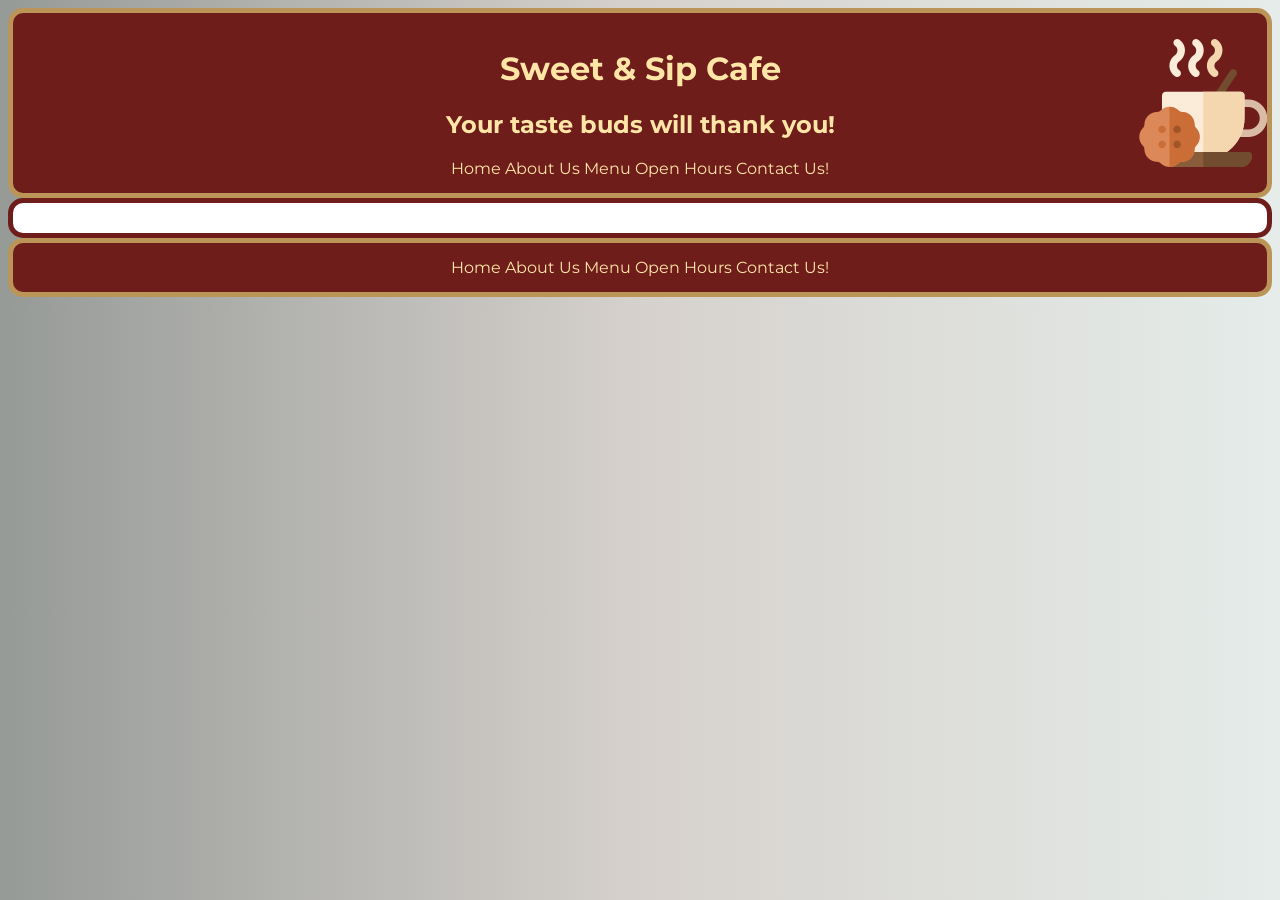
<file: docs/aboutus.html>
<!DOCTYPE html>
<html lang="en">

<head>
    <meta charset="UTF-8">
    <meta name="viewport" content="width=device-width, initial-scale=1.0">
    <link rel="stylesheet" type="text/css" href="styles/stylesheet.css">
    <title>Sweet & Sip</title>
    <link rel="preconnect" href="https://fonts.googleapis.com">
    <link rel="preconnect" href="https://fonts.gstatic.com" crossorigin>
    <link href="https://fonts.googleapis.com/css2?family=Montserrat:ital,wght@0,100..900;1,100..900&display=swap"
        rel="stylesheet">
    <link rel="icon" href="images/001-coffee.png" type="image/x-icon">
</head>

<body>
    <div class="site-banner"    >
        <header>
            <h1>Sweet & Sip Cafe</h1>
        </header>
        <section>
            <h2>Your taste buds will thank you!</h2>
            <nav>
                <a href="index.html">Home</a>
                <a href="aboutus.html">About Us</a>
                <a href="menu.html">Menu</a>
                <a href="openhours.html">Open Hours</a>
                <a href="contactus.html">Contact Us!</a>
            </nav>
        </section>
    </div>
    <main>

    </main>




<footer>
    <nav>
        <a href="index.html">Home</a>
        <a href="aboutus.html">About Us</a>
        <a href="menu.html">Menu</a>
        <a href="openhours.html">Open Hours</a>
        <a href="contactus.html">Contact Us!</a>
    </nav>
</footer>
</body>
</html>
</file>
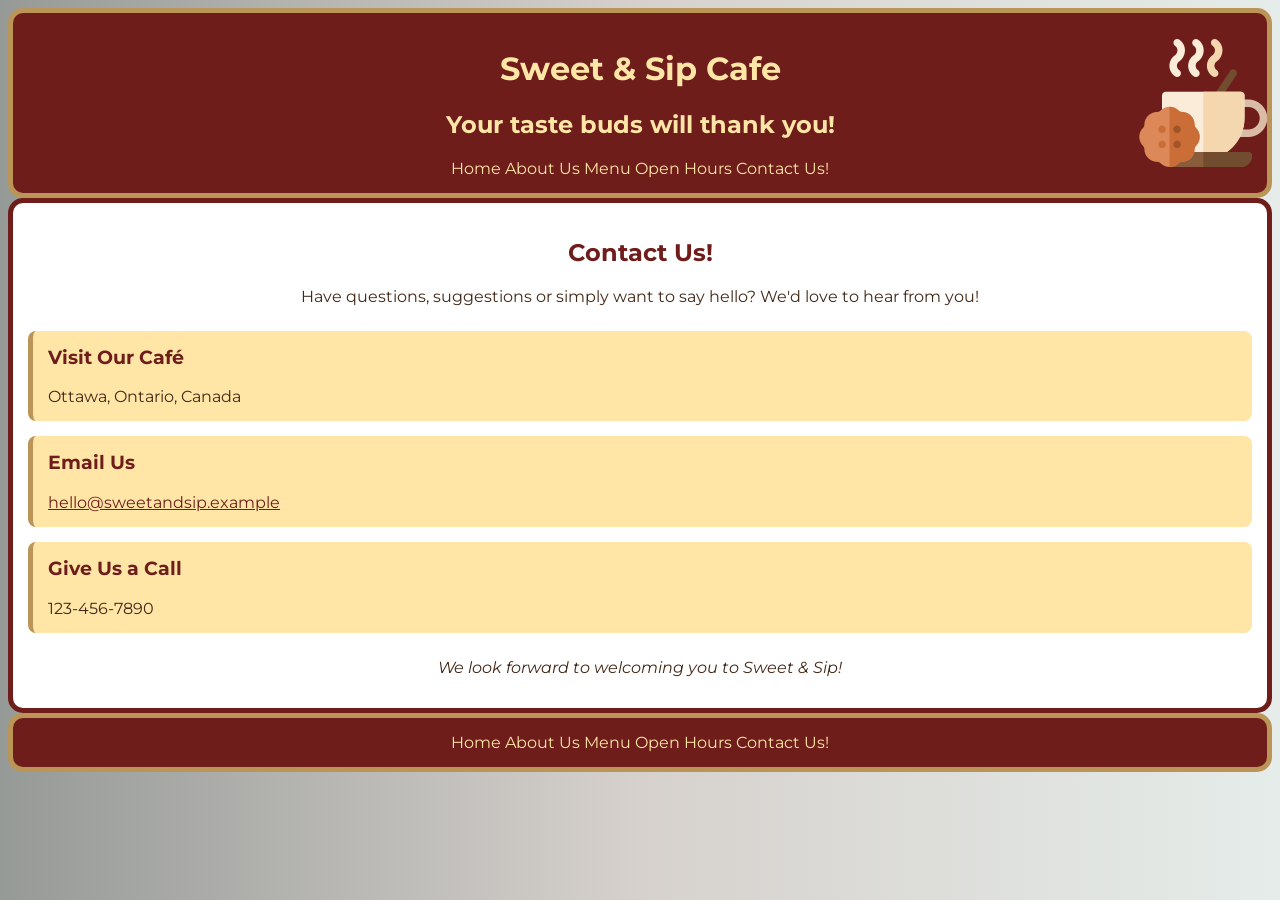
<file: docs/contactus.html>
<!DOCTYPE html>
<html lang="en">

<head>
    <meta charset="UTF-8">
    <meta name="viewport" content="width=device-width, initial-scale=1.0">
    <link rel="stylesheet" type="text/css" href="styles/stylesheet.css">
    <title>Sweet & Sip</title>
    <link rel="preconnect" href="https://fonts.googleapis.com">
    <link rel="preconnect" href="https://fonts.gstatic.com" crossorigin>
    <link href="https://fonts.googleapis.com/css2?family=Montserrat:ital,wght@0,100..900;1,100..900&display=swap"
        rel="stylesheet">
    <link rel="icon" href="images/001-coffee.png" type="image/x-icon">
</head>

<body>
    <div class="site-banner">
        <header>
            <h1>Sweet & Sip Cafe</h1>
        </header>
        <section>
            <h2>Your taste buds will thank you!</h2>
            <nav>
                <a href="index.html">Home</a>
                <a href="aboutus.html">About Us</a>
                <a href="menu.html">Menu</a>
                <a href="openhours.html">Open Hours</a>
                <a href="contactus.html">Contact Us!</a>
            </nav>
        </section>
    </div>
    <main>
        <section class="contact">
            <h2>Contact Us!</h2>
            <p>
                Have questions, suggestions or simply
                want to say hello? We'd love to hear 
                from you!
            </p>
        </section>
        <section class="contact-info">
            <h3>Visit Our Café</h3>
            <p>Ottawa, Ontario, Canada</p>
        </section>
        <section class="contact-info">
            <h3>Email Us</h3>
            <p>
                <a href="mailto:hello@sweetandsip.example">
                    hello@sweetandsip.example
                </a>
            </p>
        </section>
        <section class="contact-info">
        <h3>Give Us a Call</h3>
        <p>
            <a href="123-456-7890"></a>123-456-7890</p>
    </section>

    <section class="contact-message">
        <p>
            We look forward to welcoming you
            to Sweet &amp; Sip!
        </p>
    </section>
    </main>




<footer>
    <nav>
        <a href="index.html">Home</a>
        <a href="aboutus.html">About Us</a>
        <a href="menu.html">Menu</a>
        <a href="openhours.html">Open Hours</a>
        <a href="contactus.html">Contact Us!</a>
    </nav>
</footer>
</body>
</html>
</file>
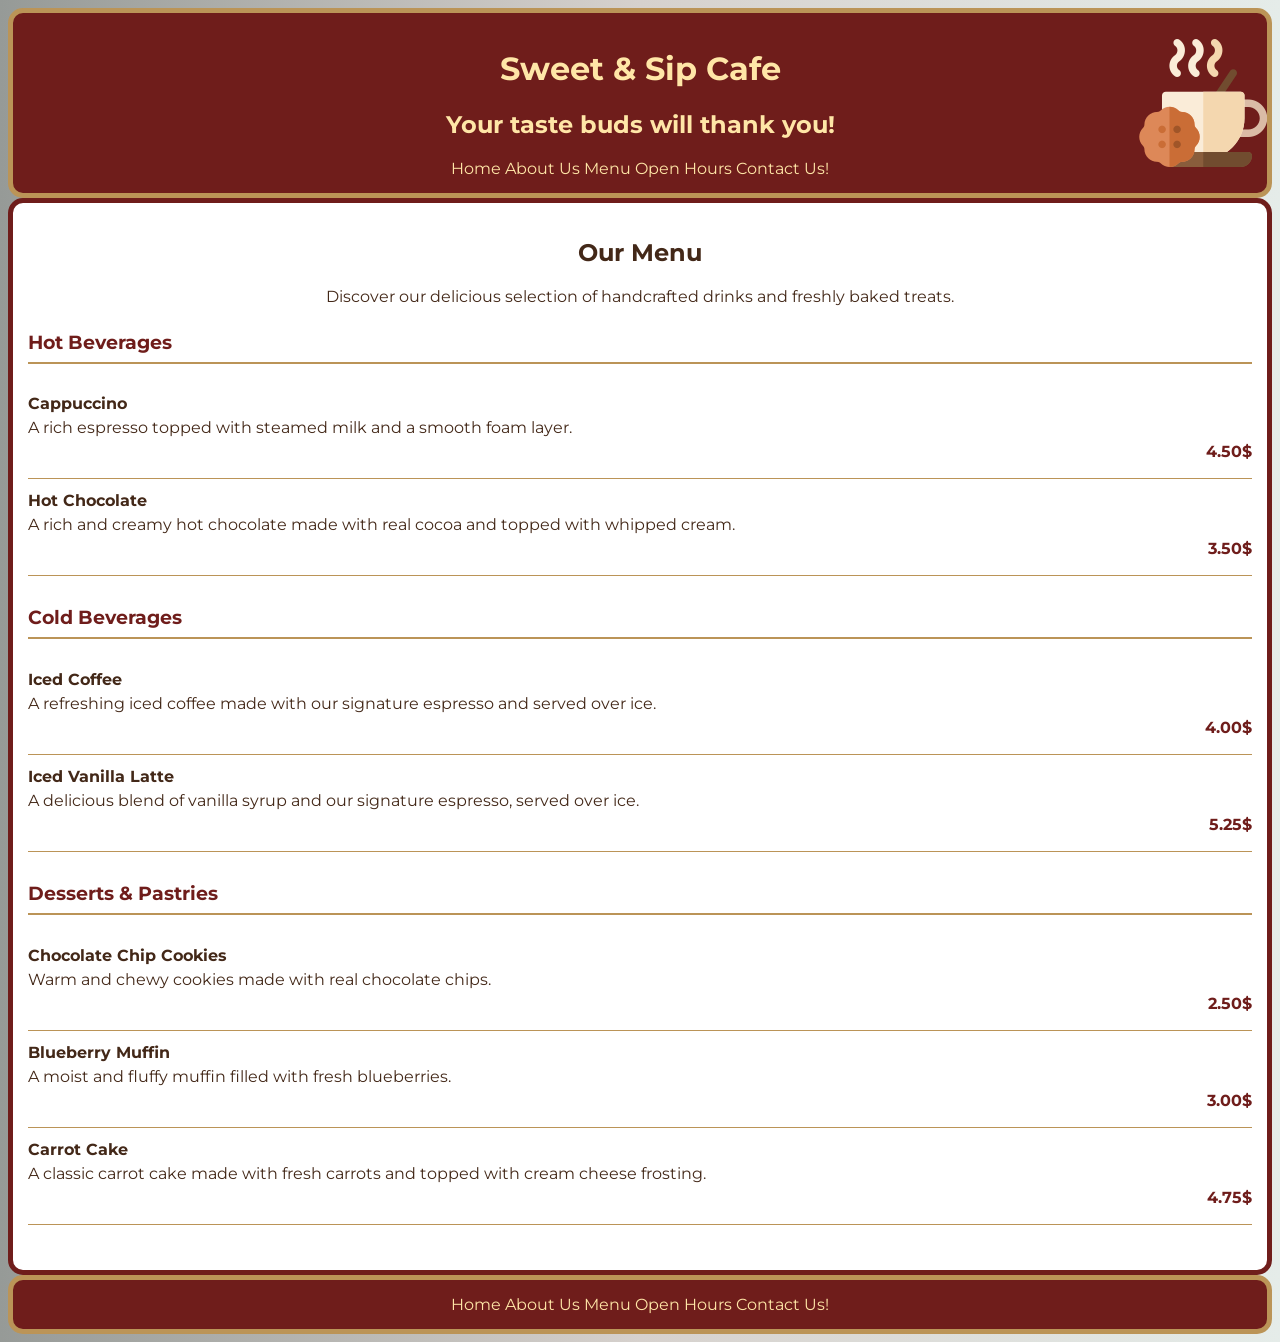
<file: docs/menu.html>
<!DOCTYPE html>
<html lang="en">

<head>
    <meta charset="UTF-8">
    <meta name="viewport" content="width=device-width, initial-scale=1.0">
    <link rel="stylesheet" type="text/css" href="styles/stylesheet.css">
    <title>Sweet & Sip</title>
    <link rel="preconnect" href="https://fonts.googleapis.com">
    <link rel="preconnect" href="https://fonts.gstatic.com" crossorigin>
    <link href="https://fonts.googleapis.com/css2?family=Montserrat:ital,wght@0,100..900;1,100..900&display=swap"
        rel="stylesheet">
    <link rel="icon" href="images/001-coffee.png" type="image/x-icon">
</head>

<body>
    <div class="site-banner">
        <header>
            <h1>Sweet & Sip Cafe</h1>
        </header>
        <section>
            <h2>Your taste buds will thank you!</h2>
            <nav>
                <a href="index.html">Home</a>
                <a href="aboutus.html">About Us</a>
                <a href="menu.html">Menu</a>
                <a href="openhours.html">Open Hours</a>
                <a href="contactus.html">Contact Us!</a>
            </nav>
        </section>
    </div>
    <main>
        <section class="menu">
            <h2>Our Menu</h2>
            <p>
                Discover our delicious selection of handcrafted drinks and freshly baked treats.
            </p>
        </section>
        <section class="menu-category">
            <h3>Hot Beverages</h3>

            <article class="menu-item">
                <div class="menu-item-header">
                    <h4>Cappuccino</h4>
                </div>
                <p>A rich espresso topped with steamed milk and a smooth foam layer.</p>
                <p class="price">4.50$</p>
            </article>
            <article class="menu-item">
                <div class="menu-item-header">
                    <h4>Hot Chocolate</h4>
                </div>
                <p>A rich and creamy hot chocolate made with real cocoa and topped with whipped cream.</p>
                <p class="price">3.50$</p>
            </article>
        </section>
        <section class="menu-category">
            <h3>Cold Beverages</h3>

            <article class="menu-item">
                <div class="menu-item-header">
                    <h4>Iced Coffee</h4>
                </div>
                <p>A refreshing iced coffee made with our signature espresso and served over ice.</p>
                <p class="price">4.00$</p>
            </article>
            <article class="menu-item">
                <div class="menu-item-header">
                    <h4>Iced Vanilla Latte</h4>
                </div>
                <p>A delicious blend of vanilla syrup and our signature espresso, served over ice.</p>
                <p class="price">5.25$</p>
            </article>
        </section>
        <section class="menu-category">
            <h3>Desserts &amp; Pastries</h3>

            <article class="menu-item">
                <div class="menu-item-header">
                    <h4>Chocolate Chip Cookies</h4>
                </div>
                <p>Warm and chewy cookies made with real chocolate chips.</p>
                <p class="price">2.50$</p>
            </article>
            <article class="menu-item">
                <div class="menu-item-header">
                    <h4>Blueberry Muffin</h4>
                </div>
                <p>A moist and fluffy muffin filled with fresh blueberries.</p>
                <p class="price">3.00$</p>
            </article>
            <article class="menu-item">
                <div class="menu-item-header">
                    <h4>Carrot Cake</h4>
                </div>
                <p>A classic carrot cake made with fresh carrots and topped with cream cheese frosting.</p>
                <p class="price">4.75$</p>
                </article>
        </section>

    </main>




    <footer>
        <nav>
            <a href="index.html">Home</a>
            <a href="aboutus.html">About Us</a>
            <a href="menu.html">Menu</a>
            <a href="openhours.html">Open Hours</a>
            <a href="contactus.html">Contact Us!</a>
        </nav>
    </footer>
</body>

</html>
</file>
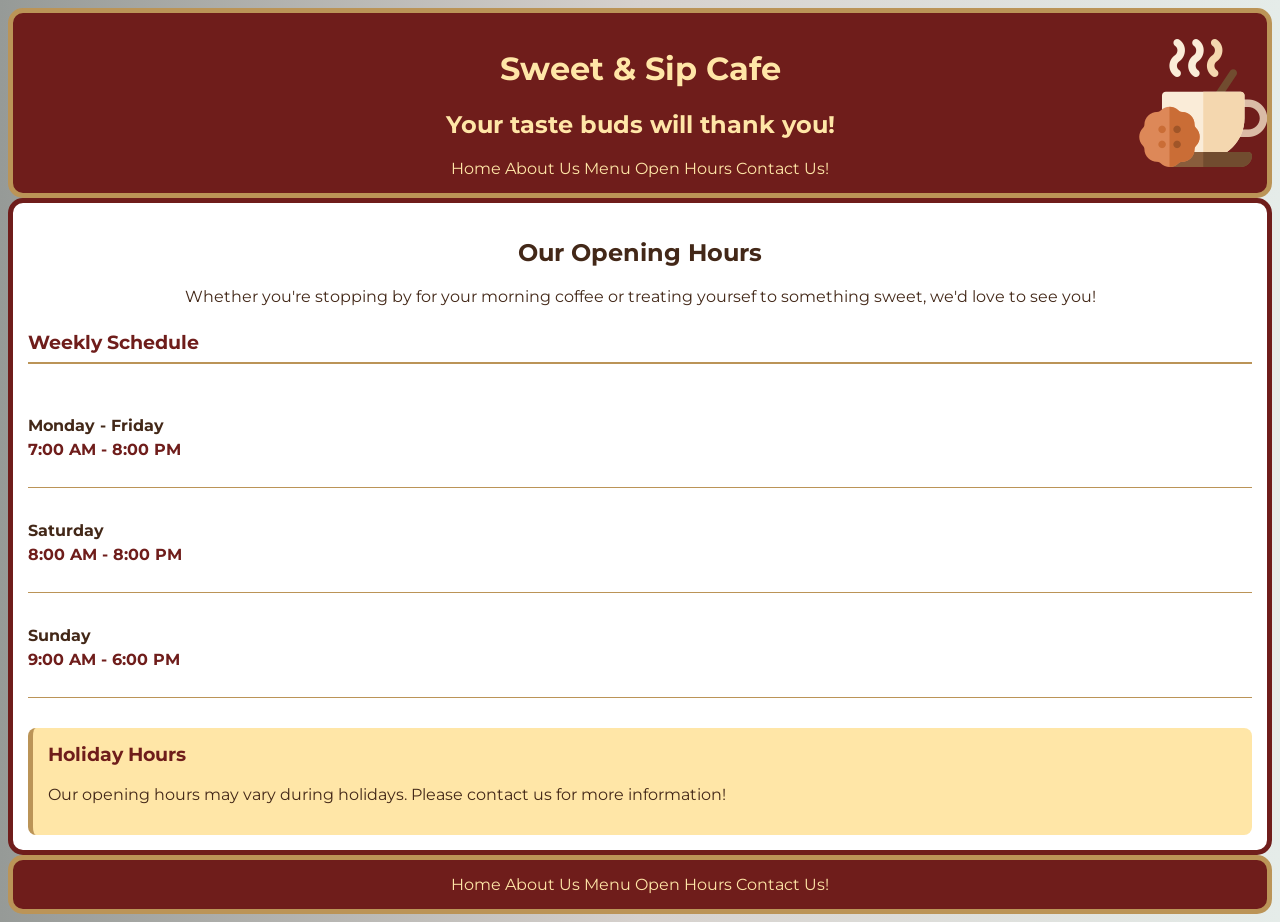
<file: docs/openhours.html>
<!DOCTYPE html>
<html lang="en">

<head>
    <meta charset="UTF-8">
    <meta name="viewport" content="width=device-width, initial-scale=1.0">
    <link rel="stylesheet" type="text/css" href="styles/stylesheet.css">
    <title>Sweet & Sip</title>
    <link rel="preconnect" href="https://fonts.googleapis.com">
    <link rel="preconnect" href="https://fonts.gstatic.com" crossorigin>
    <link href="https://fonts.googleapis.com/css2?family=Montserrat:ital,wght@0,100..900;1,100..900&display=swap"
        rel="stylesheet">
    <link rel="icon" href="images/001-coffee.png" type="image/x-icon">
</head>

<body>
    <div class="site-banner">
        <header>
            <h1>Sweet & Sip Cafe</h1>
        </header>
        <section>
            <h2>Your taste buds will thank you!</h2>
            <nav>
                <a href="index.html">Home</a>
                <a href="aboutus.html">About Us</a>
                <a href="menu.html">Menu</a>
                <a href="openhours.html">Open Hours</a>
                <a href="contactus.html">Contact Us!</a>
            </nav>
        </section>
    </div>
    <main>
        <section class="opening-hours">
            <h2>Our Opening Hours</h2>

            <p>
                Whether you're stopping by for your morning
                coffee or treating yoursef to something sweet,
                we'd love to see you!
            </p>

        </section>

        <section class="hours-category">
            <h3>Weekly Schedule</h3>
            <section class="hours-item">
                <h4>Monday - Friday</h4>
                <p>7:00 AM - 8:00 PM</p>
            </section>
            <section class="hours-item">
                <h4>Saturday</h4>
                <p>8:00 AM - 8:00 PM</p>
            </section>
            <section class="hours-item">
                <h4>Sunday</h4>
                <p>9:00 AM - 6:00 PM</p>
            </section>
        </section>
        <section class="hours-note">
            <h3>Holiday Hours</h3>
            <p>
                Our opening hours may vary during holidays. 
                Please contact us for more information!
            </p>
        </section>
    </main>




    <footer>
        <nav>
            <a href="index.html">Home</a>
            <a href="aboutus.html">About Us</a>
            <a href="menu.html">Menu</a>
            <a href="openhours.html">Open Hours</a>
            <a href="contactus.html">Contact Us!</a>
        </nav>
    </footer>
</body>

</html>
</file>
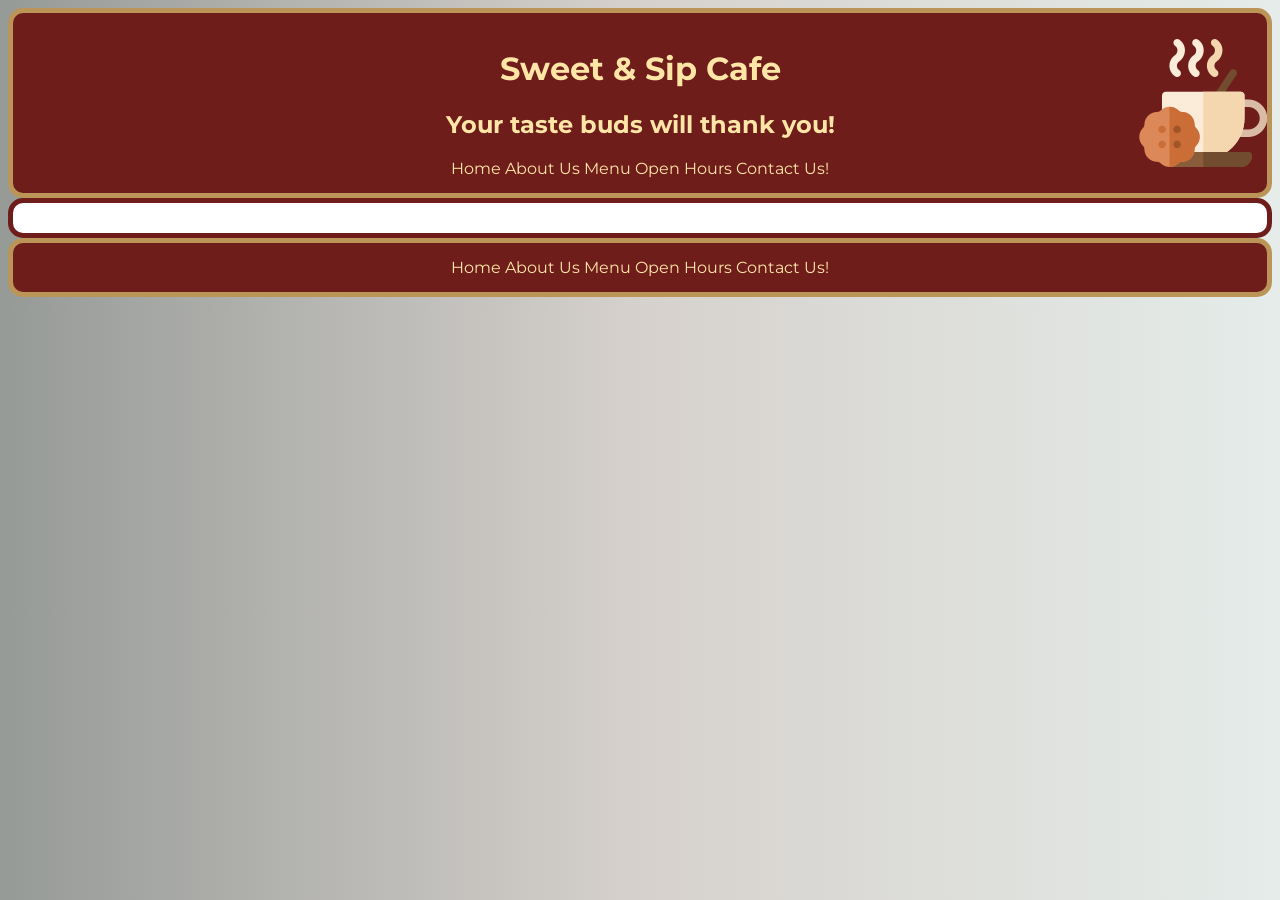
<file: docs/html/aboutus.html>
<!DOCTYPE html>
<html lang="en">

<head>
    <meta charset="UTF-8">
    <meta name="viewport" content="width=device-width, initial-scale=1.0">
    <link rel="stylesheet" type="text/css" href="../styles/stylesheet.css">
    <title>Sweet & Sip</title>
    <link rel="preconnect" href="https://fonts.googleapis.com">
    <link rel="preconnect" href="https://fonts.gstatic.com" crossorigin>
    <link href="https://fonts.googleapis.com/css2?family=Montserrat:ital,wght@0,100..900;1,100..900&display=swap"
        rel="stylesheet">
    <link rel="icon" href="../images/001-coffee.png" type="image/x-icon">
</head>

<body>
    <div class="site-banner"    >
        <header>
            <h1>Sweet & Sip Cafe</h1>
        </header>
        <section>
            <h2>Your taste buds will thank you!</h2>
            <nav>
                <a href="index.html">Home</a>
                <a href="aboutus.html">About Us</a>
                <a href="menu.html">Menu</a>
                <a href="openhours.html">Open Hours</a>
                <a href="contactus.html">Contact Us!</a>
            </nav>
        </section>
    </div>
    <main>

    </main>




<footer>
    <nav>
        <a href="index.html">Home</a>
        <a href="aboutus.html">About Us</a>
        <a href="menu.html">Menu</a>
        <a href="openhours.html">Open Hours</a>
        <a href="contactus.html">Contact Us!</a>
    </nav>
</footer>
</body>
</html>
</file>
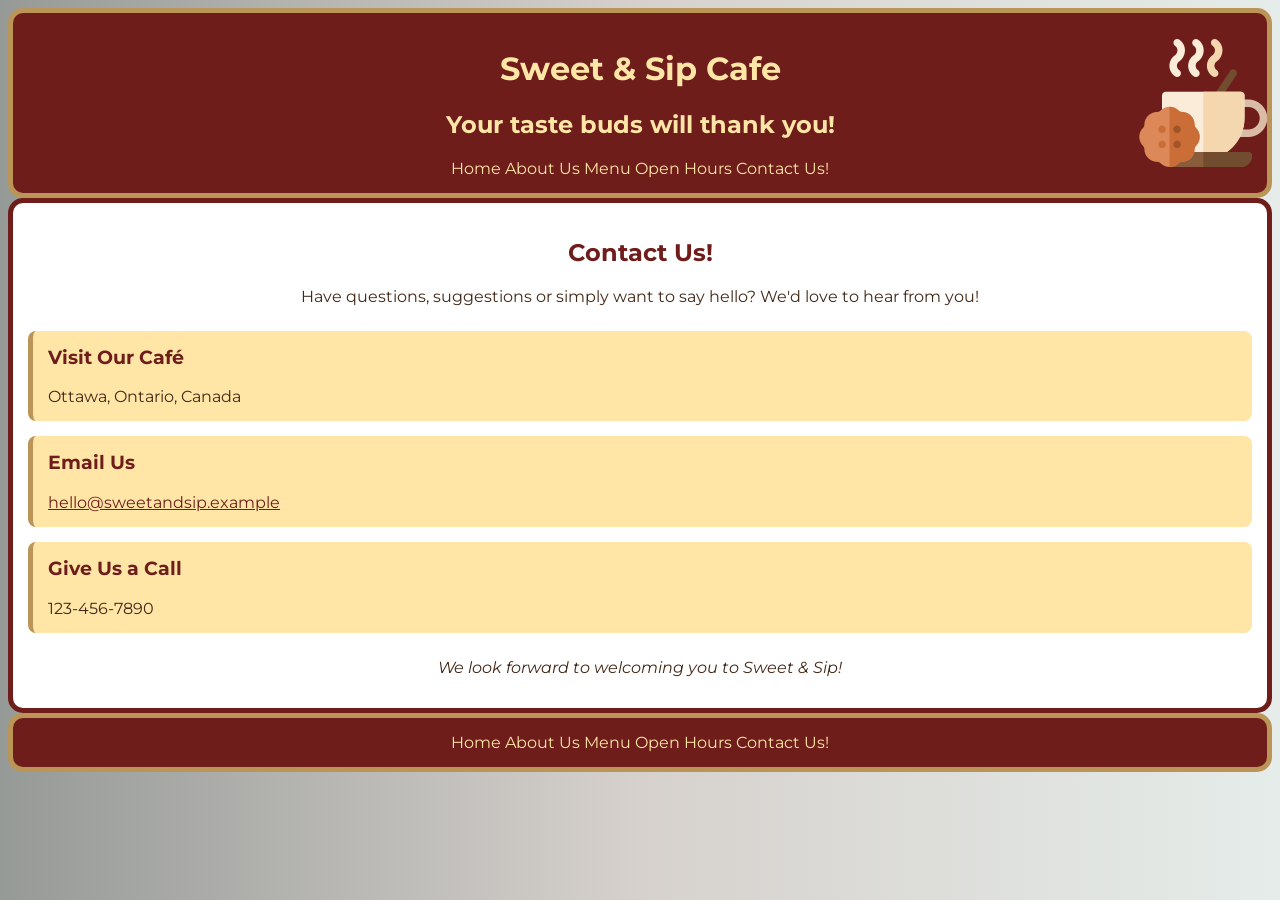
<file: docs/html/contactus.html>
<!DOCTYPE html>
<html lang="en">

<head>
    <meta charset="UTF-8">
    <meta name="viewport" content="width=device-width, initial-scale=1.0">
    <link rel="stylesheet" type="text/css" href="../styles/stylesheet.css">
    <title>Sweet & Sip</title>
    <link rel="preconnect" href="https://fonts.googleapis.com">
    <link rel="preconnect" href="https://fonts.gstatic.com" crossorigin>
    <link href="https://fonts.googleapis.com/css2?family=Montserrat:ital,wght@0,100..900;1,100..900&display=swap"
        rel="stylesheet">
    <link rel="icon" href="../images/001-coffee.png" type="image/x-icon">
</head>

<body>
    <div class="site-banner">
        <header>
            <h1>Sweet & Sip Cafe</h1>
        </header>
        <section>
            <h2>Your taste buds will thank you!</h2>
            <nav>
                <a href="index.html">Home</a>
                <a href="aboutus.html">About Us</a>
                <a href="menu.html">Menu</a>
                <a href="openhours.html">Open Hours</a>
                <a href="contactus.html">Contact Us!</a>
            </nav>
        </section>
    </div>
    <main>
        <section class="contact">
            <h2>Contact Us!</h2>
            <p>
                Have questions, suggestions or simply
                want to say hello? We'd love to hear 
                from you!
            </p>
        </section>
        <section class="contact-info">
            <h3>Visit Our Café</h3>
            <p>Ottawa, Ontario, Canada</p>
        </section>
        <section class="contact-info">
            <h3>Email Us</h3>
            <p>
                <a href="mailto:hello@sweetandsip.example">
                    hello@sweetandsip.example
                </a>
            </p>
        </section>
        <section class="contact-info">
        <h3>Give Us a Call</h3>
        <p>
            <a href="123-456-7890"></a>123-456-7890</p>
    </section>

    <section class="contact-message">
        <p>
            We look forward to welcoming you
            to Sweet &amp; Sip!
        </p>
    </section>
    </main>




<footer>
    <nav>
        <a href="index.html">Home</a>
        <a href="aboutus.html">About Us</a>
        <a href="menu.html">Menu</a>
        <a href="openhours.html">Open Hours</a>
        <a href="contactus.html">Contact Us!</a>
    </nav>
</footer>
</body>
</html>
</file>
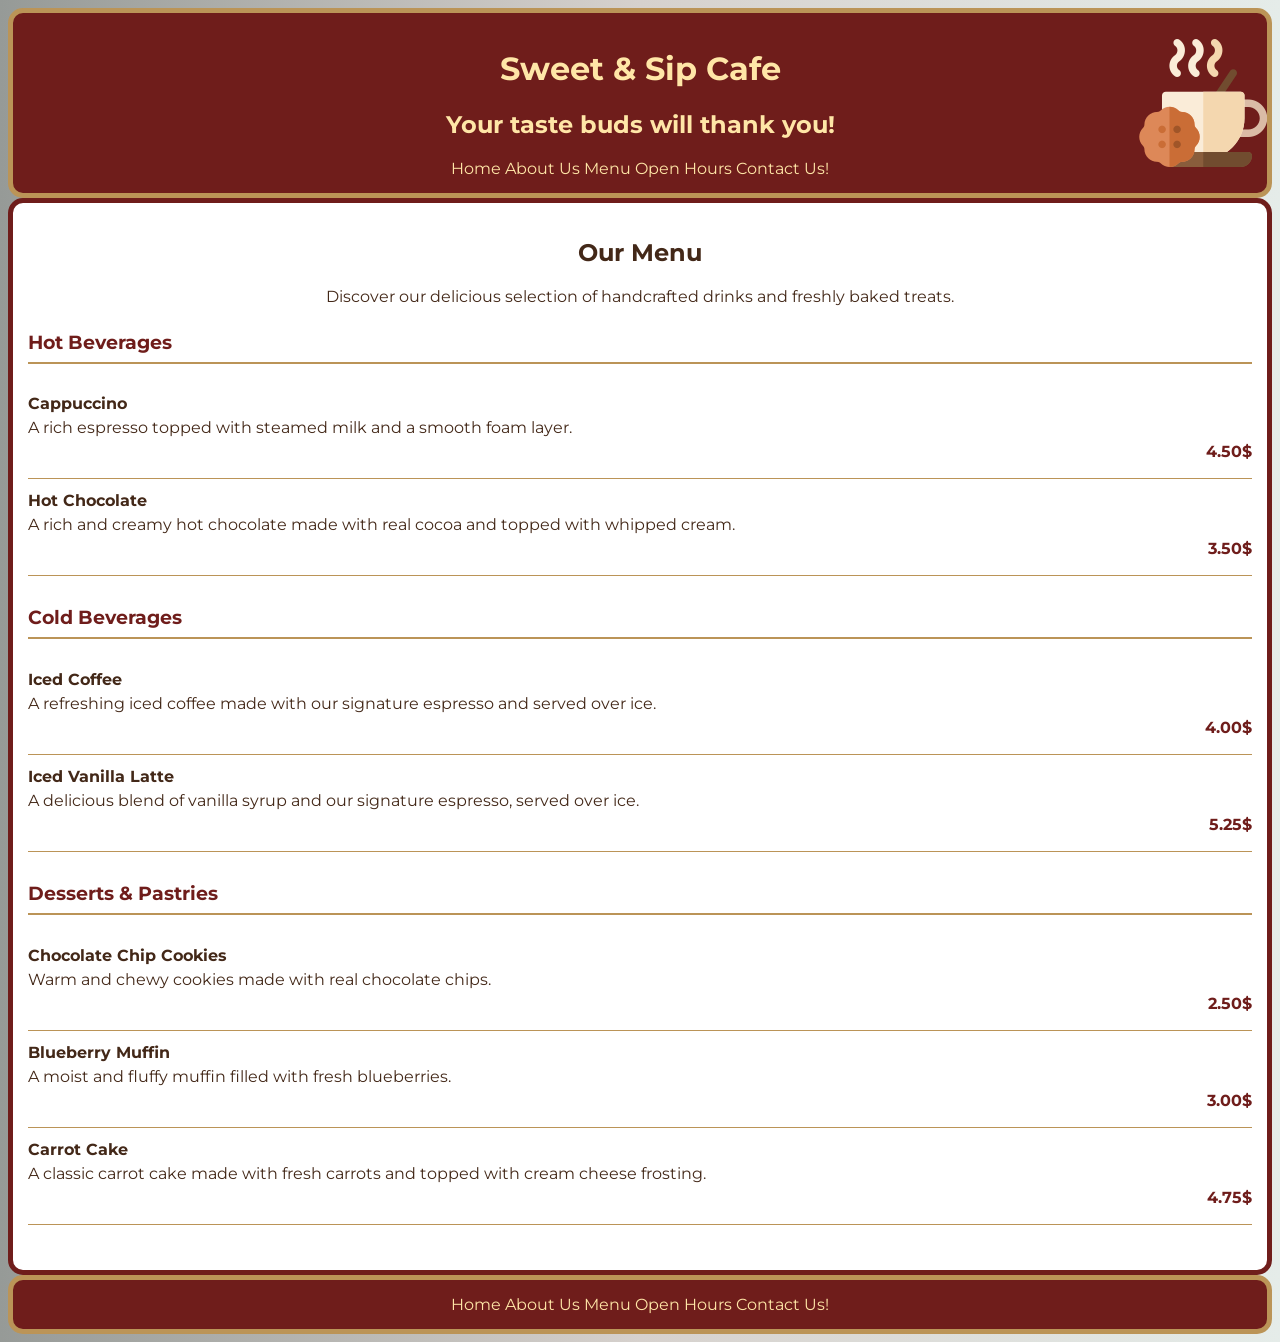
<file: docs/html/menu.html>
<!DOCTYPE html>
<html lang="en">

<head>
    <meta charset="UTF-8">
    <meta name="viewport" content="width=device-width, initial-scale=1.0">
    <link rel="stylesheet" type="text/css" href="../styles/stylesheet.css">
    <title>Sweet & Sip</title>
    <link rel="preconnect" href="https://fonts.googleapis.com">
    <link rel="preconnect" href="https://fonts.gstatic.com" crossorigin>
    <link href="https://fonts.googleapis.com/css2?family=Montserrat:ital,wght@0,100..900;1,100..900&display=swap"
        rel="stylesheet">
    <link rel="icon" href="../images/001-coffee.png" type="image/x-icon">
</head>

<body>
    <div class="site-banner">
        <header>
            <h1>Sweet & Sip Cafe</h1>
        </header>
        <section>
            <h2>Your taste buds will thank you!</h2>
            <nav>
                <a href="index.html">Home</a>
                <a href="aboutus.html">About Us</a>
                <a href="menu.html">Menu</a>
                <a href="openhours.html">Open Hours</a>
                <a href="contactus.html">Contact Us!</a>
            </nav>
        </section>
    </div>
    <main>
        <section class="menu">
            <h2>Our Menu</h2>
            <p>
                Discover our delicious selection of handcrafted drinks and freshly baked treats.
            </p>
        </section>
        <section class="menu-category">
            <h3>Hot Beverages</h3>

            <article class="menu-item">
                <div class="menu-item-header">
                    <h4>Cappuccino</h4>
                </div>
                <p>A rich espresso topped with steamed milk and a smooth foam layer.</p>
                <p class="price">4.50$</p>
            </article>
            <article class="menu-item">
                <div class="menu-item-header">
                    <h4>Hot Chocolate</h4>
                </div>
                <p>A rich and creamy hot chocolate made with real cocoa and topped with whipped cream.</p>
                <p class="price">3.50$</p>
            </article>
        </section>
        <section class="menu-category">
            <h3>Cold Beverages</h3>

            <article class="menu-item">
                <div class="menu-item-header">
                    <h4>Iced Coffee</h4>
                </div>
                <p>A refreshing iced coffee made with our signature espresso and served over ice.</p>
                <p class="price">4.00$</p>
            </article>
            <article class="menu-item">
                <div class="menu-item-header">
                    <h4>Iced Vanilla Latte</h4>
                </div>
                <p>A delicious blend of vanilla syrup and our signature espresso, served over ice.</p>
                <p class="price">5.25$</p>
            </article>
        </section>
        <section class="menu-category">
            <h3>Desserts &amp; Pastries</h3>

            <article class="menu-item">
                <div class="menu-item-header">
                    <h4>Chocolate Chip Cookies</h4>
                </div>
                <p>Warm and chewy cookies made with real chocolate chips.</p>
                <p class="price">2.50$</p>
            </article>
            <article class="menu-item">
                <div class="menu-item-header">
                    <h4>Blueberry Muffin</h4>
                </div>
                <p>A moist and fluffy muffin filled with fresh blueberries.</p>
                <p class="price">3.00$</p>
            </article>
            <article class="menu-item">
                <div class="menu-item-header">
                    <h4>Carrot Cake</h4>
                </div>
                <p>A classic carrot cake made with fresh carrots and topped with cream cheese frosting.</p>
                <p class="price">4.75$</p>
                </article>
        </section>

    </main>




    <footer>
        <nav>
            <a href="index.html">Home</a>
            <a href="aboutus.html">About Us</a>
            <a href="menu.html">Menu</a>
            <a href="openhours.html">Open Hours</a>
            <a href="contactus.html">Contact Us!</a>
        </nav>
    </footer>
</body>

</html>
</file>
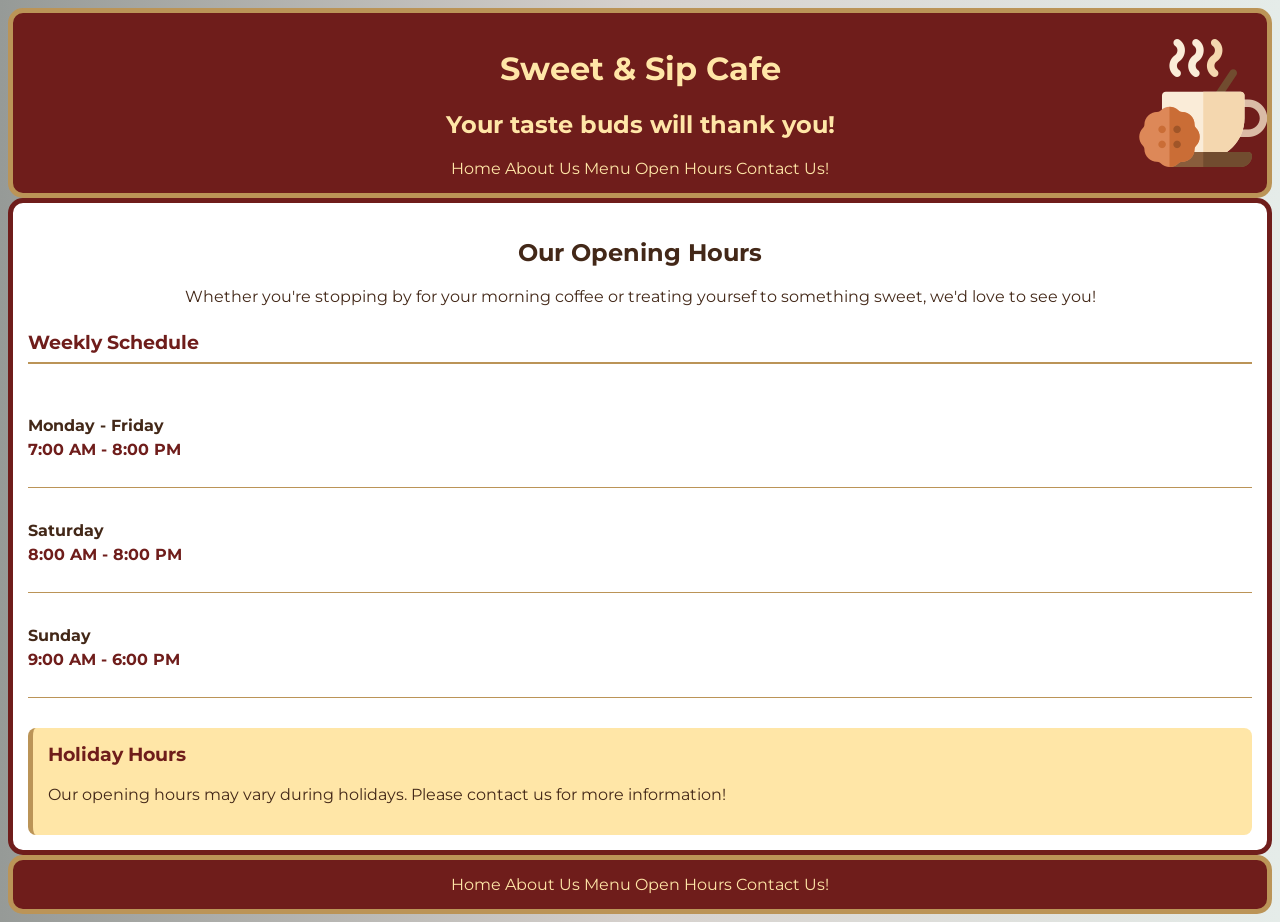
<file: docs/html/openhours.html>
<!DOCTYPE html>
<html lang="en">

<head>
    <meta charset="UTF-8">
    <meta name="viewport" content="width=device-width, initial-scale=1.0">
    <link rel="stylesheet" type="text/css" href="../styles/stylesheet.css">
    <title>Sweet & Sip</title>
    <link rel="preconnect" href="https://fonts.googleapis.com">
    <link rel="preconnect" href="https://fonts.gstatic.com" crossorigin>
    <link href="https://fonts.googleapis.com/css2?family=Montserrat:ital,wght@0,100..900;1,100..900&display=swap"
        rel="stylesheet">
    <link rel="icon" href="../images/001-coffee.png" type="image/x-icon">
</head>

<body>
    <div class="site-banner">
        <header>
            <h1>Sweet & Sip Cafe</h1>
        </header>
        <section>
            <h2>Your taste buds will thank you!</h2>
            <nav>
                <a href="index.html">Home</a>
                <a href="aboutus.html">About Us</a>
                <a href="menu.html">Menu</a>
                <a href="openhours.html">Open Hours</a>
                <a href="contactus.html">Contact Us!</a>
            </nav>
        </section>
    </div>
    <main>
        <section class="opening-hours">
            <h2>Our Opening Hours</h2>

            <p>
                Whether you're stopping by for your morning
                coffee or treating yoursef to something sweet,
                we'd love to see you!
            </p>

        </section>

        <section class="hours-category">
            <h3>Weekly Schedule</h3>
            <section class="hours-item">
                <h4>Monday - Friday</h4>
                <p>7:00 AM - 8:00 PM</p>
            </section>
            <section class="hours-item">
                <h4>Saturday</h4>
                <p>8:00 AM - 8:00 PM</p>
            </section>
            <section class="hours-item">
                <h4>Sunday</h4>
                <p>9:00 AM - 6:00 PM</p>
            </section>
        </section>
        <section class="hours-note">
            <h3>Holiday Hours</h3>
            <p>
                Our opening hours may vary during holidays. 
                Please contact us for more information!
            </p>
        </section>
    </main>




    <footer>
        <nav>
            <a href="index.html">Home</a>
            <a href="aboutus.html">About Us</a>
            <a href="menu.html">Menu</a>
            <a href="openhours.html">Open Hours</a>
            <a href="contactus.html">Contact Us!</a>
        </nav>
    </footer>
</body>

</html>
</file>
<file: docs/styles/stylesheet.css>
* {
    --mainColor: #6F1D1B;
    --mainAccent: #BB9457;
    --mainText: #FFE6A7;
    --mainActions: #99582A;
    --accentColor: #432818;
    box-sizing: border-box;
}


body {
    background: linear-gradient(90deg, #969A97, #D6D1CD, #E5ECE9);
    color: var(--accentColor);
    font-family: Montserrat;
}

div.site-banner {
    border: 5px solid var(--mainAccent);
    background: right no-repeat url(../images/coffee.png) var(--mainColor);
    padding: 15px;
    border-radius: 15px;
    color: var(--mainText);
    text-align: center;
    font-family: Montserrat;
}

main {
    border: 5px solid var(--mainColor);
    background: #FFF;
    padding: 15px;
    border-radius: 15px;
    color: var(--accentColor);
    text-align: left;
    font-family: Montserrat;
}

.accentBorder {


    img {
        width: 20%;
        height: 20%;
        border-radius: 15px;
        border: 5px solid var(--mainAccent);

    }
}

@container accentBorder (max-width: 768px) {
    img {
        width: 40%;
        height: auto;

    }
}

a {
    color: var(--mainText);
    text-decoration: none;

    &:hover {
        text-decoration: underline;
    }

    &:visited {
        color: var(--mainText);
    }
}


footer {
    border: 5px solid var(--mainAccent);
    background: var(--mainColor);
    padding: 15px;
    border-radius: 15px;
    color: var(--mainText);
    text-align: center;
    font-family: Montserrat;
}

@media (350px <=width <=768px) {
    div.site-banner{
        background: var(--mainColor);
        text-align: justify;
    }
        img.float-right{
        float: right;
        width: 40%;
        margin: 0 0 10px 15px;
    }
    main {
        text-align: justify;

    }

    footer {
        text-align: center;
    }

}

.menu {
    text-align: center;
    margin-bottom: 25px;
}

.menu-category {
    margin-bottom: 30px;

    h3 {
        color: var(--mainColor);
        border-bottom: 2px solid var(--mainAccent);
        padding-bottom: 8px;
    }
}

.menu-item {
    padding: 12px 0;
    border-bottom: 1px solid var(--mainAccent);

    h4 {
        margin-bottom: 5px;
        color: var(--accentColor);
    }

    p {
        margin-top: 5px;
        margin-bottom: 5px;
    }

}

.price {
    font-weight: bold;
    color: var(--mainColor);
    text-align: right;
    margin: 0px;
}

.menu-item-header {
    display: flex;
    justify-content: space-between;
    align-items: baseline;
    gap: 10px;

    h4 {
        margin: 0;
    }
}

.opening-hours {
    text-align: center;
    margin-bottom: 25px;
}

.hours-category {
    margin-bottom: 30px;

    h3 {
        color: var(--mainColor);
        border-bottom: 2px solid var(--mainAccent);
        padding-bottom: 8px;
    }
}

.hours-item {
    padding: 12px 0;
    border-bottom: 1px solid var(--mainAccent);

    h4 {
        color: var(--accentColor);
        margin-bottom: 5px;
    }

    p {
        color: var(--mainColor);
        font-weight: bold;
        margin-top: 5px;
    }
}

.hours-note {
    background-color: var(--mainText);
    border-left: 5px solid var(--mainAccent);
    border-radius: 8px;
    padding: 15px;

    h3 {
        color: var(--mainColor);
        margin-top: 0;
    }
}

.contact {
    text-align: center;
    margin-bottom: 25px;
}

.contact h2 {
    color: var(--mainColor);
}

.contact-info {
    background-color: var(--mainText);
    border-left: 5px solid var(--mainAccent);
    border-radius: 8px;
    padding: 15px;
    margin-bottom: 15px;

    h3 {
        color: var(--mainColor);
        margin-top: 0;
    }

    p {
        margin-bottom: 0;
    }

    a {
        color: var(--mainColor);
        text-decoration: underline;
        overflow-wrap: anywhere;
    }
}

.contact-message {
    text-align: center;
    font-style: italic;
    margin-top: 25px;
}
</file>
